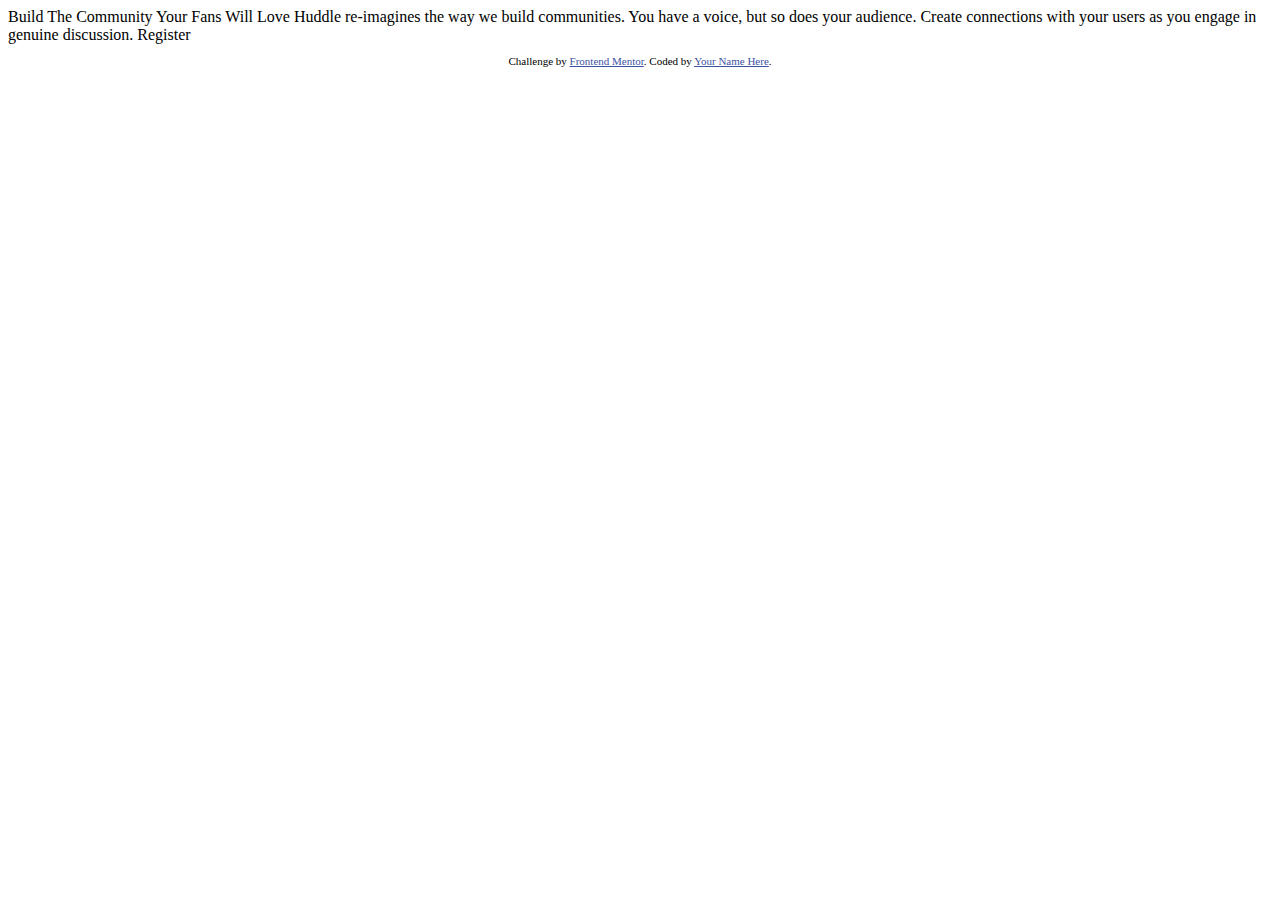
<file: huddle-landing-page/index.html>
<!DOCTYPE html>
<html lang="en">
<head>
  <meta charset="UTF-8">
  <meta name="viewport" content="width=device-width, initial-scale=1.0"> <!-- displays site properly based on user's device -->

  <link rel="icon" type="image/png" sizes="32x32" href="./images/favicon-32x32.png">
  
  <title>Frontend Mentor | Huddle landing page with single introductory section</title>

  <!-- Feel free to remove these styles or customise in your own stylesheet 👍 -->
  <style>
    .attribution { font-size: 11px; text-align: center; }
    .attribution a { color: hsl(228, 45%, 44%); }
  </style>
</head>
<body>

  Build The Community Your Fans Will Love

  Huddle re-imagines the way we build communities. You have a voice, but so does your audience. 
  Create connections with your users as you engage in genuine discussion. 

  Register

  <footer>
    <p class="attribution">
      Challenge by <a href="https://www.frontendmentor.io?ref=challenge" target="_blank">Frontend Mentor</a>. 
      Coded by <a href="#">Your Name Here</a>.
    </p>
  </footer>
</body>
</html>
</file>
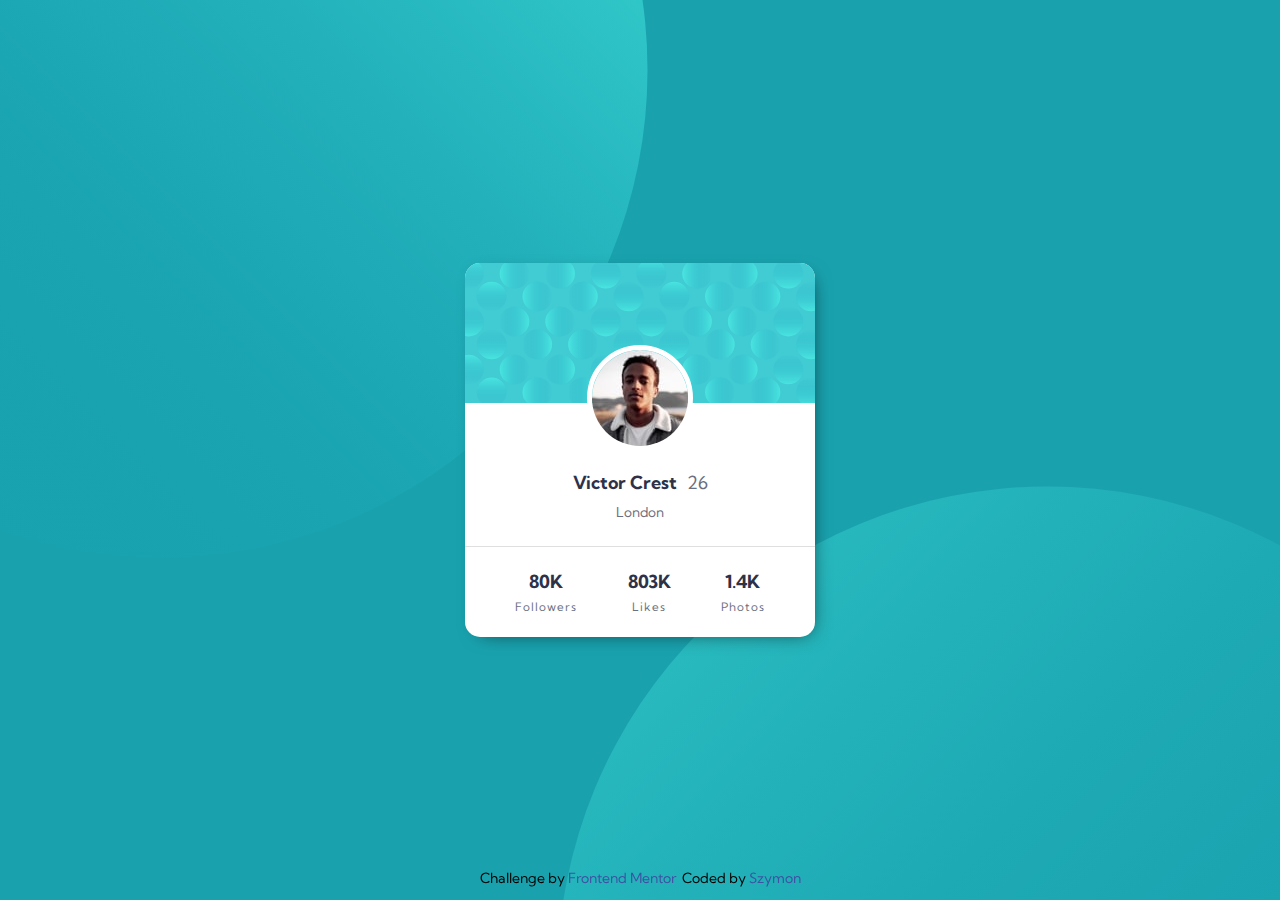
<file: profile-card-component/index.html>
<!DOCTYPE html>
<html lang="en">
<head>
  <meta charset="UTF-8">
  <meta name="viewport" content="width=device-width, initial-scale=1.0"> <!-- displays site properly based on user's device -->

  <link rel="icon" type="image/png" sizes="32x32" href="./images/favicon-32x32.png">
  <link rel="stylesheet" href="./style.css">
  <link rel="preconnect" href="https://fonts.gstatic.com">
  <link href="https://fonts.googleapis.com/css2?family=Kumbh+Sans:wght@400;700&display=swap" rel="stylesheet">
  <title>Profile card component | Frontend Mentor</title>
  
</head>
<body>
  <main>
    <!-- Background -->
    <div class="background"> <!-- Background offset circles --> </div>    
    <!-- Profile card -->
    <div class="container">
      <div class="card-container">
        <!-- Top part -->
        <div class="card-top"> <!-- Bg-pattern --> </div>
        <!-- Middle part w/ photo & personal info -->
        <div class="card-middle">
          <img src="./images/image-victor.jpg" alt="Victor Crest" class="profile-pic">
          <div class="personal-info">
            <p class="name">Victor Crest</p>
            <p class="age">26</p>
          </div>
          <p class="location">London</p>
        </div>
        <!-- Bottom part w/ data-->
        <div class="card-bottom">
          <div class="data-container">
            <p class="followers number">80K</p>
            <p class="followers text">Followers</p>
          </div>
          <div class="data-container">
            <p class="likes number">803K</p>
            <p class="likes text">Likes</p>
          </div>
          <div class="data-container">
            <p class="photos number">1.4K</p>
            <p class="photos text">Photos</p>
          </div>
        </div>
      </div>
    </div>      
  </main>
  <footer class="attribution">
    <span>Challenge by&nbsp;</span><a href="https://www.frontendmentor.io?ref=challenge" target="_blank">Frontend Mentor</a><span>&nbsp; Coded by&nbsp;</span><a href="#">Szymon</a>
  </footer>
</body>
</html>
</file>
<file: profile-card-component/style.css>
* {
    margin: 0;
    padding: 0;
    box-sizing: border-box;
}

/* Colors */

:root {
    --dark-cyan:hsl(185, 75%, 39%);
    --very-dark-blue:hsl(229, 23%, 23%);
    --dark-greyish-blue:hsl(227, 10%, 46%);
    --dark-grey:hsl(0, 0%, 59%);
}

/* Styles */

html {
    font-family: 'Kumbh Sans', sans-serif;
}

body {    
    width: 100%;
    height: 100vh;
    font-family: 'Kumbh Sans', sans-serif;
    font-size: 18px;
    overflow: hidden;
    background: url(./images/bg-pattern-top.svg), url(./images/bg-pattern-bottom.svg), var(--dark-cyan);
    background-repeat: no-repeat;
    background-position: right calc(47vw + 10%) bottom 38vh, left calc(40vw + 15%) top 54vh;
}

.container, .card-container, .card-middle, .personal-info, .attribution {
    display: flex;
    justify-content: center;
    align-items: center;
}

.card-container, .card-middle {
    flex-direction: column;
}

.container {
    height: 100vh;
    position: relative;
}

.card-container {
    width: 350px;
    height: 374px;
    background-color: #fff;
    border-radius: 15px;
    box-shadow: 5px 5px 20px -10px rgba(0,0,0,0.75);
}

.card-top {
    width: 100%;
    height: 140px;
    background-image: url(./images/bg-pattern-card.svg);
    background-size: cover;
    background-repeat: no-repeat;
    background-position: center;
    border-top-left-radius: 15px;
    border-top-right-radius: 15px; 
}

.profile-pic {
    border: 5px solid #fff;
    border-radius: 50%;
    margin-top: -83px;
       
}

.card-middle {
    width: 100%;
    height: 145px;
    row-gap: 10px;
    border-bottom: rgb(223, 223, 223) solid 0.5px;
}

.personal-info {
    padding-top: 10px;
}

.name {
    padding-right: 10px;
}

.card-bottom {
    display: flex;
    justify-content: space-evenly;
    align-items: center;
    text-align: center;
    height: 90px;
    width: 100%;    
}

/* Text Styles*/

.name, .number {
    font-weight: 700;
    color: var(--very-dark-blue)
}

.age, .location, .text {
    color: var(--dark-greyish-blue)
}

.location {
    font-size: 0.75em;
}

.text {
    font-size: 0.65em;
    letter-spacing: 1px;
    padding-top: 6px;
}

/* Other */

.attribution { 
    text-align: center;
    font-size: 14px;
    position: fixed;
    bottom: 0;
    width: 100%;
    height: 5vh;
}

.attribution a { 
    color: hsl(228, 45%, 44%);
    text-decoration: none;
}
</file>
